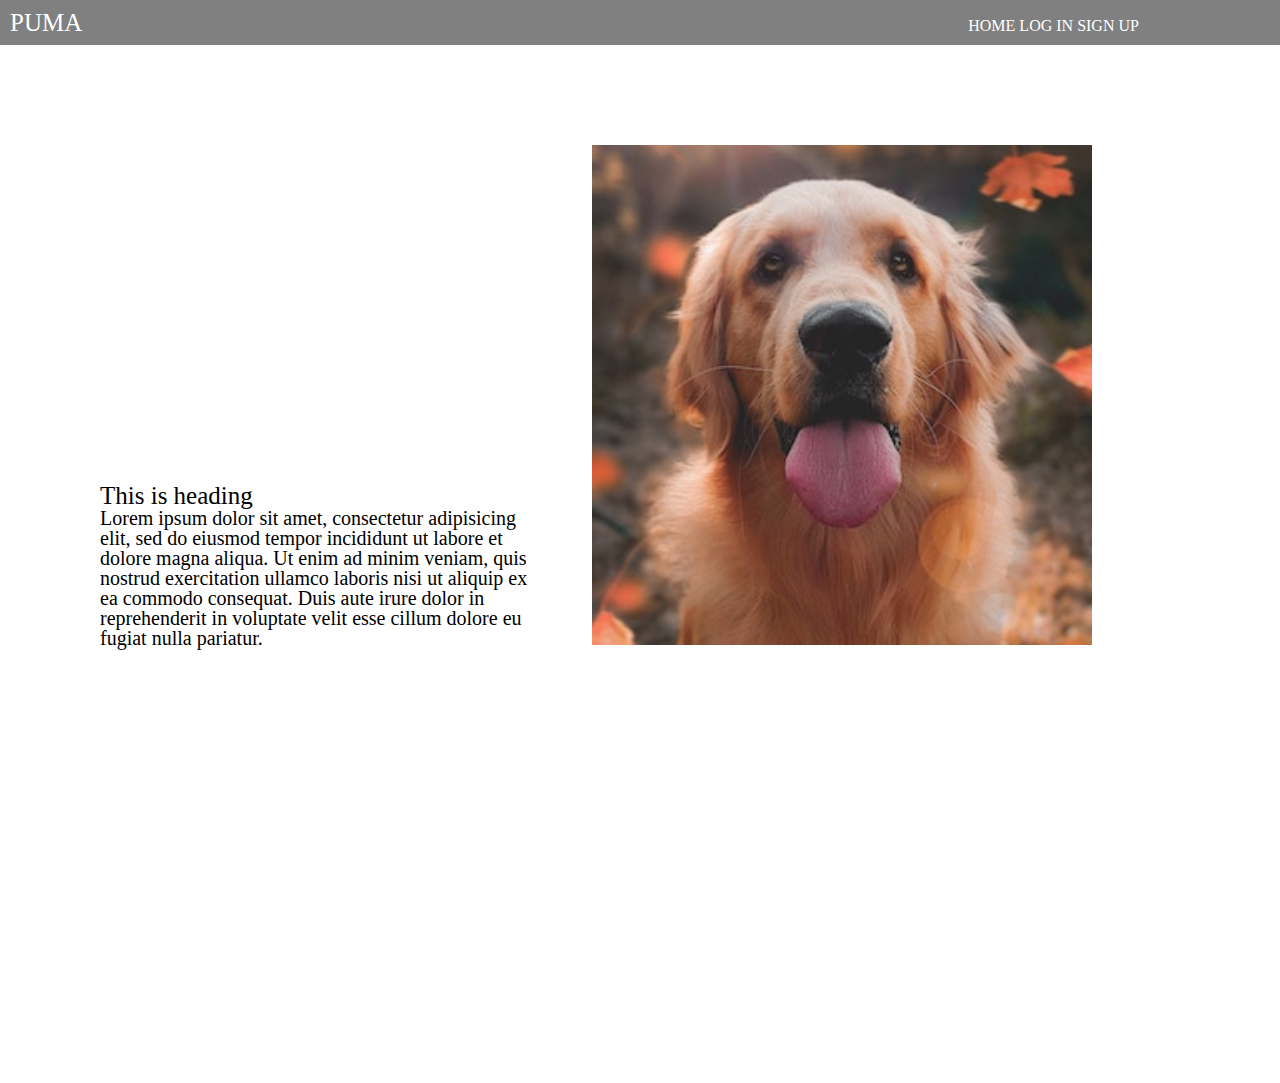
<file: block-BHaaax/index.html>
<!DOCTYPE html>
<html lang="en" dir="ltr">

<head>
  <meta charset="utf-8">
  <title>Brand</title>
  <link rel="stylesheet" href="styles.css">
</head>

<body>
  <header>
    <nav class="navbar">
      <div class="brand-name">
        <a class="a-tag" href="#">PUMA</a>
      </div>
        <div class="navs">
          <div class="home">
           <a class="a-tag" href="#">HOME</a>
          </div>
          <div class="login">
            <a class="a-tag" href="#">LOG IN</a>
          </div>
          <div class="signup">
            <a class="a-tag" href="#">SIGN UP</a>
          </div>
        </div>
    </nav>
  </header>
  <main class="article">
    <div class="article-content">
      <div class="content">
        <h1>This is heading</h1>
        <p>Lorem ipsum dolor sit amet, consectetur adipisicing elit, sed do eiusmod tempor incididunt ut labore et dolore magna aliqua. Ut enim ad minim veniam, quis nostrud exercitation ullamco laboris nisi ut aliquip ex ea commodo consequat. Duis aute irure dolor in reprehenderit in voluptate velit esse cillum dolore eu fugiat nulla pariatur. </p>
      </div>
      <div class="pic-column">
        <img src="dog-img.jpg" alt="dog-image" width="500px" height="500px">
      </div>
    </div>



  </main>
  <footer>

  </footer>
</body>

</html>




<!--
### Exercise 1

1. Create a simple page having a header, main content, and a footer.

2. Inside the header keep the brand name to the left and all the navigation to the right.

3. Inside the main content take an article section having two columns. In the first column put a heading and some introductory text of the article and in the second column take an image. -->
</file>
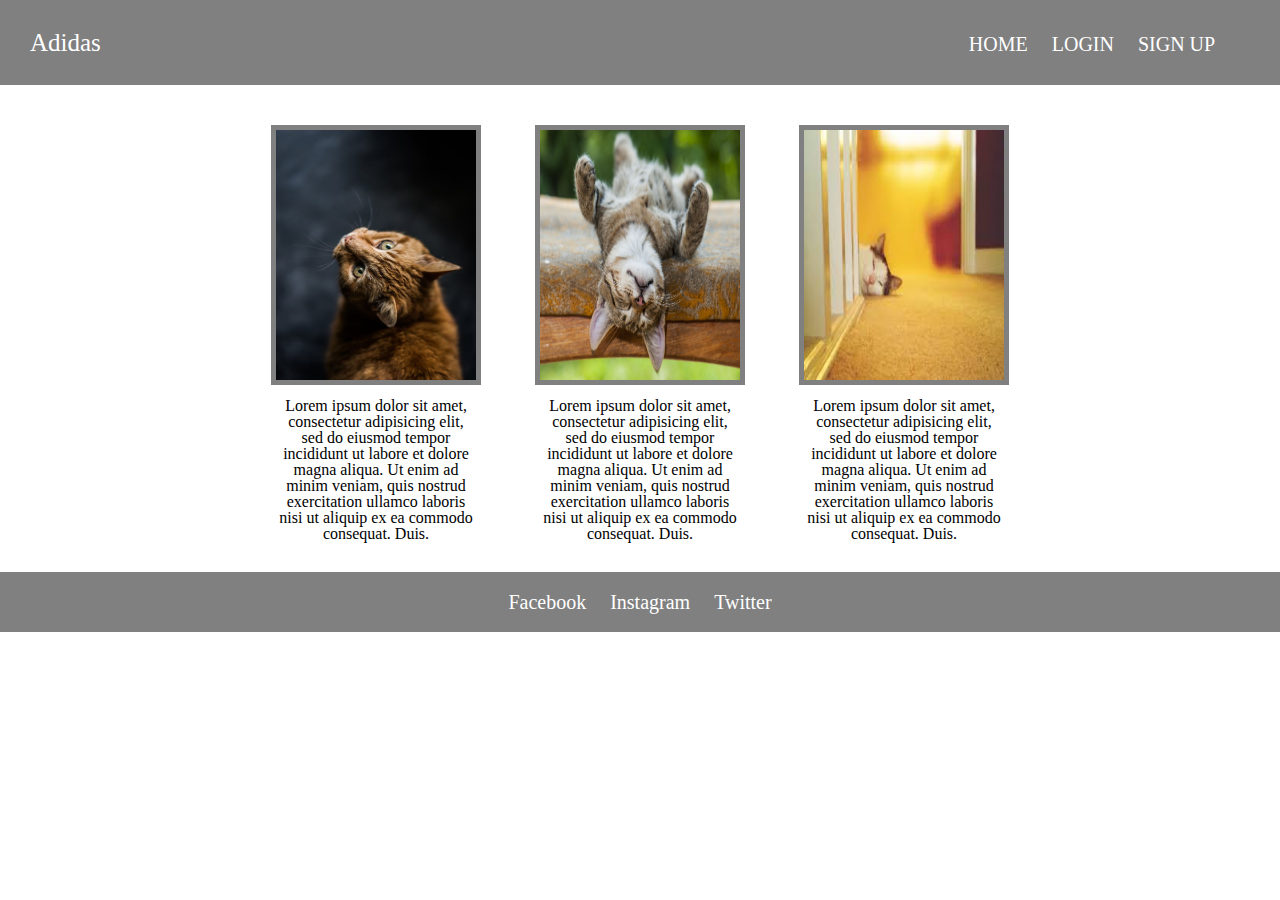
<file: block-BHaaba/index.html>
<!DOCTYPE html>
<html lang="eng" dir="ltr">

<head>
  <meta charset="utf-8">
  <title>Positioning content</title>
  <link rel="stylesheet" href="styles.css">
</head>

<body>
  <header>
    <nav class="navbar">
      <div class="brand">
        <a class="brand-name" href="#">Adidas</a>
      </div>
      <div class="navs">
        <span><a class="a-tag" href="#">HOME</a></span>
        <span><a class="a-tag" href="#">LOGIN</a></span>
        <span><a class="a-tag" href="#">SIGN UP</a></span>
      </div>
    </nav>
  </header>
  <main>
    <section>
      <div class="big-box">
        <div class="column 1">
          <img class="img" src="media/cat-image-1.jpeg" alt="cat image" width="200px" height="250px">
          <p>Lorem ipsum dolor sit amet, consectetur adipisicing elit, sed do eiusmod tempor incididunt ut labore et dolore magna aliqua. Ut enim ad minim veniam, quis nostrud exercitation ullamco laboris nisi ut aliquip ex ea commodo consequat.
            Duis.</p>
        </div>
        <div class="column 2">
          <img class="img" src="media/cat-image-2.jpeg" alt="cat image" width="200px" height="250px">
          <p>Lorem ipsum dolor sit amet, consectetur adipisicing elit, sed do eiusmod tempor incididunt ut labore et dolore magna aliqua. Ut enim ad minim veniam, quis nostrud exercitation ullamco laboris nisi ut aliquip ex ea commodo consequat.
            Duis.</p>
        </div>
        <div class="column 3">
          <img class="img" src="media/cat-image-3.jpeg" alt="cat image" width="200px" height="250px">
          <p>Lorem ipsum dolor sit amet, consectetur adipisicing elit, sed do eiusmod tempor incididunt ut labore et dolore magna aliqua. Ut enim ad minim veniam, quis nostrud exercitation ullamco laboris nisi ut aliquip ex ea commodo consequat.
            Duis.</p>
        </div>
      </div>
    </section>
  </main>
  <footer class="footer">
  <div class="">
    <a class="a-tag" href="#">Facebook</a>
    <a class="a-tag" href="#">Instagram</a>
    <a class="a-tag" href="#">Twitter</a>
  </div>

  </footer>

</body>

</html>



<!-- ### Exercise 2

1. Create a simple page having a header, main content, and a footer.

2. Inside the header keep the brand name to the left and all the navigation to the right.

3. Inside the main content crate three columns. In each column take one image and a paragraph below the image.
4. Using float is necessary. -->
</file>
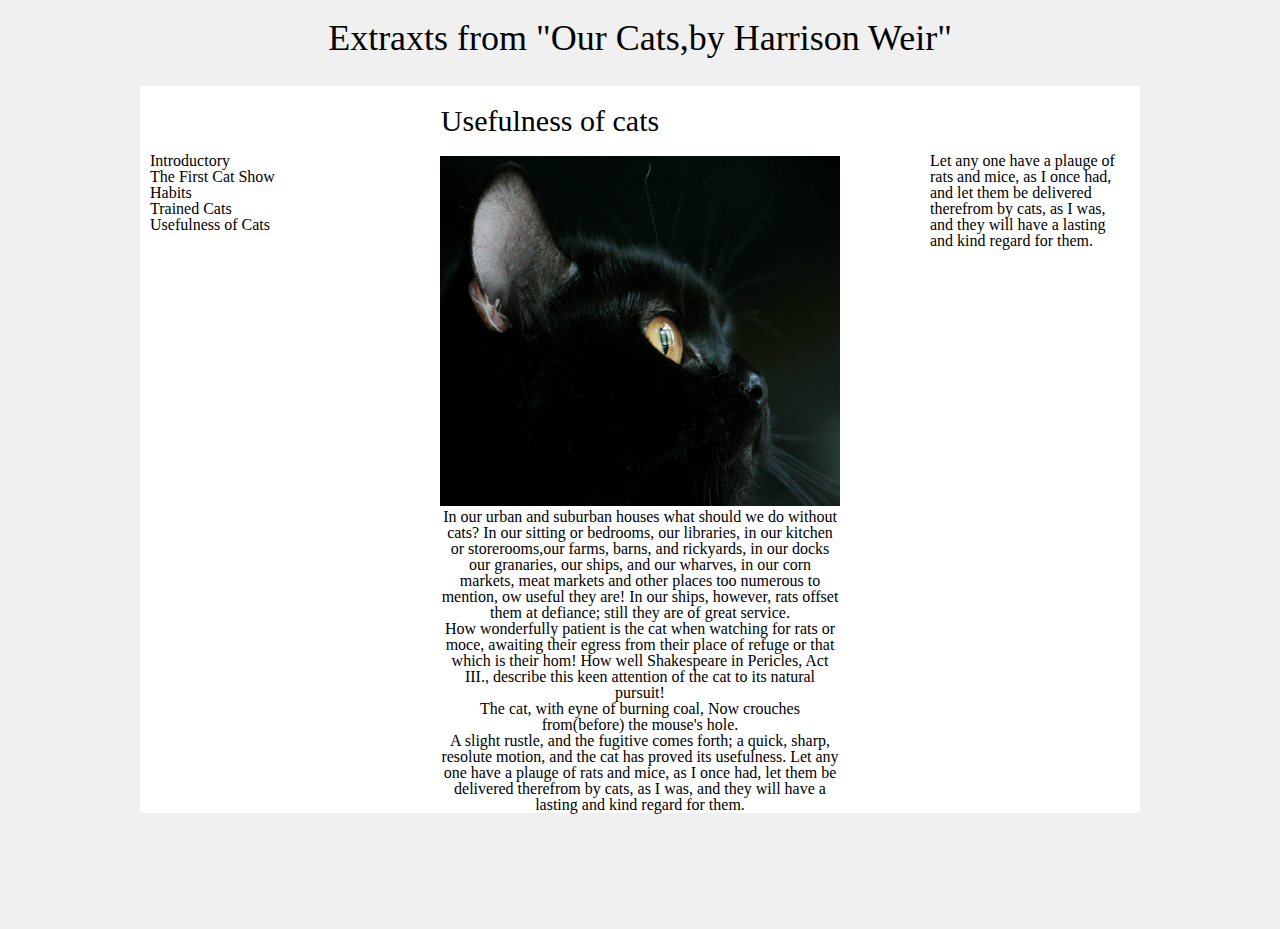
<file: block-BHaabd/index.html>
<!DOCTYPE html>
<html lang="en">
<head>
    <meta charset="UTF-8">
    <meta http-equiv="X-UA-Compatible" content="IE=edge">
    <meta name="viewport" content="width=device-width, initial-scale=1.0">
    <title>Content positioning Assignment 1</title>
    <link rel="stylesheet" href="styles.css">
</head>
<body>
    <header>
        <section class="header">
            <h1>Extraxts from "Our Cats,by Harrison Weir"</h1>
        </section>        
    </header>
    <main>
        <section>
            <div class="container clearfix ">
             <div class="article">        
                  <h2>Usefulness of cats</h2>
                    <img src="media/cat-img.jpg" alt="cat-image">
                    <p class="text">In our urban and suburban houses what should we do without cats? In our sitting or bedrooms, our libraries, in our kitchen or storerooms,our farms, barns, and rickyards, in our docks our granaries, our ships, and our wharves, in our corn markets, meat markets and other places too numerous to mention, ow useful they are! In our ships, however, rats offset them at defiance; still they are of great service.</p>
                    <p class="text">How wonderfully patient is the cat when watching for rats or moce, awaiting their egress from their place of refuge or that which is their hom! How well Shakespeare in Pericles, Act III., describe this keen attention of the cat to its natural pursuit!</p>
                    <p class="text">The cat, with eyne of burning coal, Now crouches from(before) the mouse's hole.</p>
                    <p class="text">A slight rustle, and the fugitive comes forth; a quick, sharp, resolute motion, and the cat has proved its usefulness. Let any one have a plauge of rats and mice, as I once had, let them be delivered therefrom by cats, as I was, and they will have a lasting and kind regard for them.</p>
                </div>
                <div class="aside right">
                     <p>Let any one have a plauge of rats and mice, as I once had, and let them be delivered therefrom by cats, as I was, and they will have a lasting and kind regard for them.</p>
                </div>
                <div class="aside left">
                    <a class="a-tag" href="">Introductory</a><br>
                    <a class="a-tag" href="">The First Cat Show</a><br>
                    <a class="a-tag" href="">Habits</a><br>
                    <a class="a-tag" href="">Trained Cats</a><br>
                    <a class="a-tag" href="">Usefulness of Cats</a><br>
                </div>
              
            </div>
        </section>

    </main>
    
</body>
</html>


<!-- 
### Create a page according to the layout shown below

![Positioning Content Exercise 1](https://raw.githubusercontent.com/suraj122/AC-STYLE-images/master/positioning-content/ex-1.png)

- Using CSS resets is necessary.
- Use semantic tags and keep the nesting and indentation proper. -->
</file>
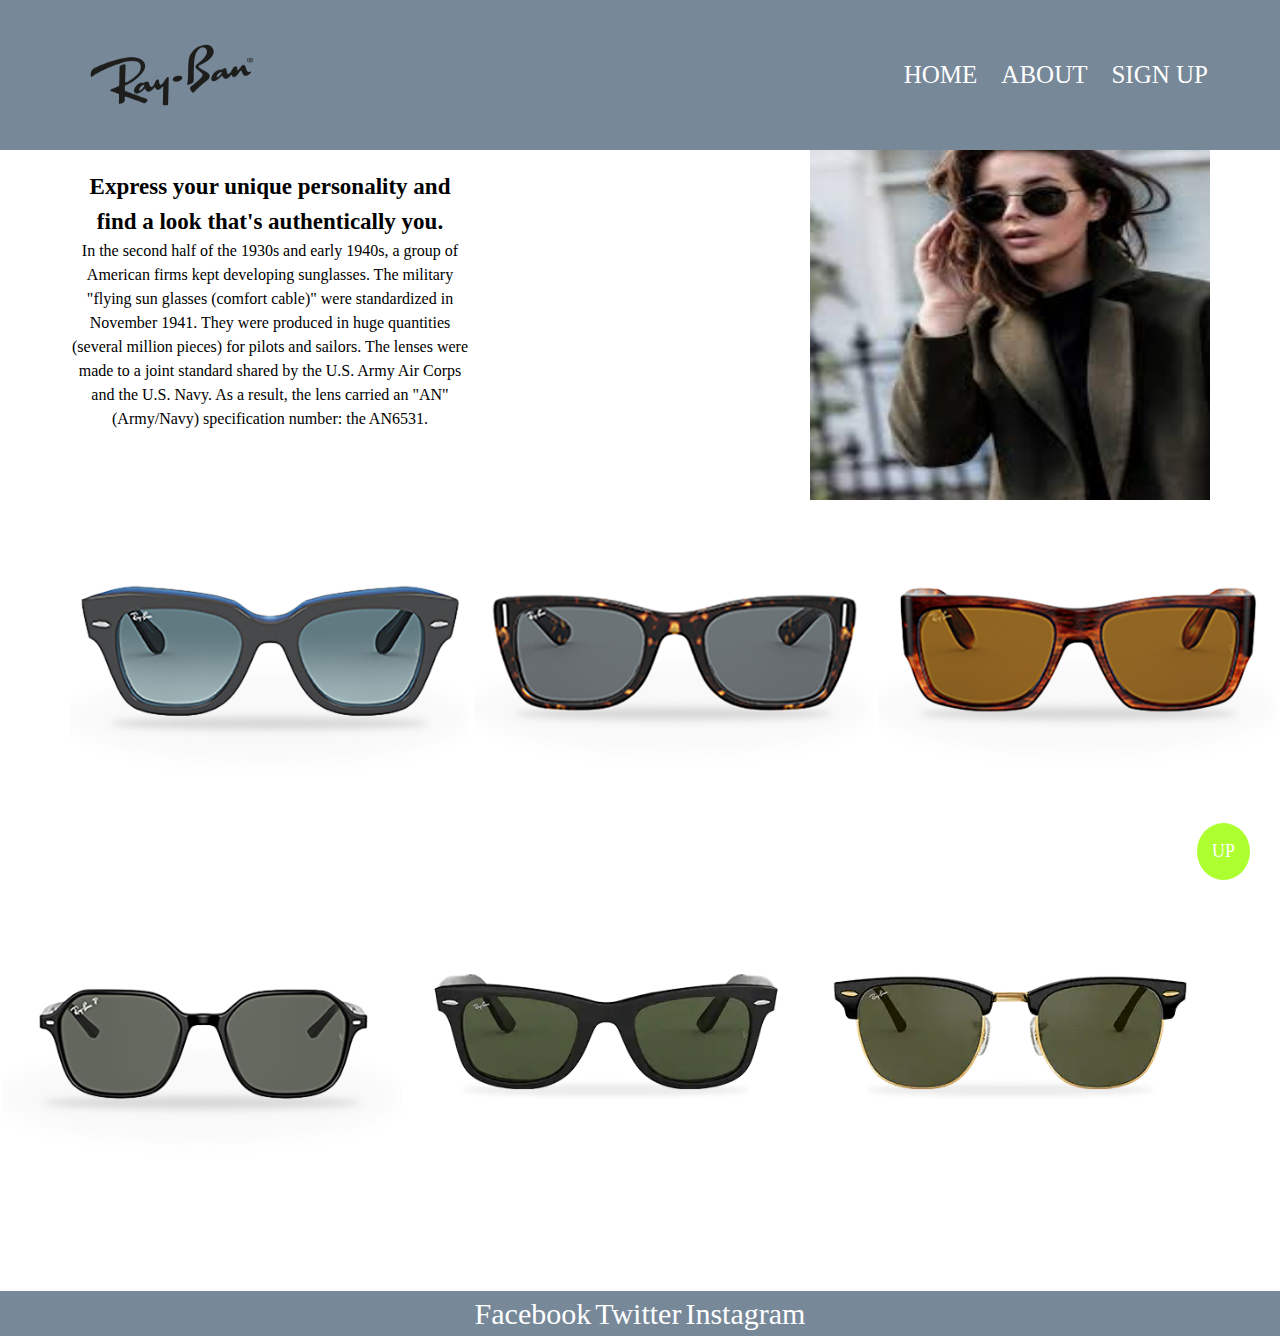
<file: block-BHaabg/index.html>
<!DOCTYPE html>
<html lang="en">
<head>
    <meta charset="UTF-8">
    <meta http-equiv="X-UA-Compatible" content="IE=edge">
    <meta name="viewport" content="width=device-width, initial-scale=1.0">
    <title>Galary layout</title>
    <link rel="stylesheet" href="styles.css">
</head>
<body>
    <header class="header">
      <div class="container clearfix">
          <a class="brand-tag" href=""> <img class="brand" src="media/ray-ban-logo.png" alt="brand logo"></a>
          <nav class="nav">
              <a href="">HOME</a>
              <a href="">ABOUT</a>
              <a href="">SIGN UP</a>
          </nav>
      </div>
    </header>
    <main class="main ">
        <div class="col a ">
            <h2>Express your unique personality and find a look that's authentically you.</h2>
            <p>In the second half of the 1930s and early 1940s, a group of American firms kept developing sunglasses. The military "flying sun glasses (comfort cable)" were standardized in November 1941. They were produced in huge quantities (several million pieces) for pilots and sailors. The lenses were made to a joint standard shared by the U.S. Army Air Corps and the U.S. Navy. As a result, the lens carried an "AN" (Army/Navy) specification number: the AN6531.</p>
        </div>
        <div class="col b clearfix">
            <img src="media/spec-img.jpg" alt="sunglass image">
        </div>
        <section class="row">
            <div class="row a">
                <span><img src="media/row-1-img.png" alt="sunglasses"></span>
                <span><img src="media/row-1-img2.png" alt="sunglasses"></span>
                <span><img src="media/row-1-img3.png" alt="sunglasses"></span>
            </div>
            <div class="row b">
                <span><img src="media/row-2 img.png" alt="sunglasses"></span>
                <span><img src="media/row-2 img2.png" alt="sunglasses"></span>
                <span><img src="media/row-2 img3.png" alt="sunglasses"></span>
            </div>
        </section>
    </main>
    <footer class="footer">
        <div class="footer-tags">
            <a class="tags" href="">Facebook</a>
            <a class="tags" href="">Twitter</a>
            <a class="tags" href="">Instagram</a>
        </div>
        <a class="button" href="brand logo">UP</a>

    </footer>
    
</body>
</html>




<!-- ### Exercise

1. Create a simple page having a header, main content, and a footer.

2. Inside the header keep the logo to the left and all the navigation to the right.

3. The header must be fixed at the top of the page.

4. Inside the main content take an article section having two columns. In the first column put a heading and some introductory text of the article and in the second column take an image.

5. After the article section, take a gallery section, in which there will be two rows and in both the row there will be three columns. Each column must have a different image.

6. After the gallery section footer will come.

7. Take a circular button at the right bottom corner of the page and keep its position fixed. The button should always take to the top of the page once clicked. -->
</file>
<file: block-BHaaax/styles.css>
/* http://meyerweb.com/eric/tools/css/reset/
   v2.0 | 20110126
   License: none (public domain)
*/

html, body, div, span, applet, object, iframe,
h1, h2, h3, h4, h5, h6, p, blockquote, pre,
a, abbr, acronym, address, big, cite, code,
del, dfn, em, img, ins, kbd, q, s, samp,
small, strike, strong, sub, sup, tt, var,
b, u, i, center,
dl, dt, dd, ol, ul, li,
fieldset, form, label, legend,
table, caption, tbody, tfoot, thead, tr, th, td,
article, aside, canvas, details, embed,
figure, figcaption, footer, header, hgroup,
menu, nav, output, ruby, section, summary,
time, mark, audio, video {
	margin: 0;
	padding: 0;
	border: 0;
	font-size: 100%;
	font: inherit;

}
/* HTML5 display-role reset for older browsers */
article, aside, details, figcaption, figure,
footer, header, hgroup, menu, nav, section {
	display: block;
}
body {
	line-height: 1;
}
ol, ul {
	list-style: none;
}
blockquote, q {
	quotes: none;
}
blockquote:before, blockquote:after,
q:before, q:after {
	content: '';
	content: none;
}
table {
	border-collapse: collapse;
	border-spacing: 0;
}

/*customized CSS*/
.navbar{
background-color: gray;
padding: 10px;

}
.brand-name{
  font-size: 25px;
  color: white;
  text-align: left;
  display: inline-block;
}

.navs{
    text-align: right;
    display: inline-block;
    padding-left: 70%;
}
.home{
  display: inline-block;
  color: white;
}
.login{
    display: inline-block;
    color: white;
}
.signup{
    display: inline-block;
    color: white;
}
.a-tag{
  text-decoration: none;
  color: white;
}
h1{
  font-size: 25px;
}
p{
  font-size: 20px;
}
.aticle{
  margin: 100px;
  display: inline-block;
  border-style: none;
}
.article-content{
  margin: 50px;
  display: inline-block;
  padding: 30px;
}
.content{
  width: 40%;
  height: 500px;
  display: inline-block;
  text-align: left;
  padding: 20px;
}
.pic-column{
  width: 40%;
  height: 500px;
  display: inline-block;
  padding: 20px;
}
</file>
<file: block-BHaaba/styles.css>
/* http://meyerweb.com/eric/tools/css/reset/
   v2.0 | 20110126
   License: none (public domain)
*/
html, body, div, span, applet, object, iframe,
h1, h2, h3, h4, h5, h6, p, blockquote, pre,
a, abbr, acronym, address, big, cite, code,
del, dfn, em, img, ins, kbd, q, s, samp,
small, strike, strong, sub, sup, tt, var,
b, u, i, center,
dl, dt, dd, ol, ul, li,
fieldset, form, label, legend,
table, caption, tbody, tfoot, thead, tr, th, td,
article, aside, canvas, details, embed,
figure, figcaption, footer, header, hgroup,
menu, nav, output, ruby, section, summary,
time, mark, audio, video {
  margin: 0;
  padding: 0;
  border: 0;
  font-size: 100%;
  font: inherit;
  vertical-align: baseline;
}

/* HTML5 display-role reset for older browsers */
article, aside, details, figcaption, figure,
footer, header, hgroup, menu, nav, section {
  display: block;
}

body {
  line-height: 1;
}

ol, ul {
  list-style: none;
}

blockquote, q {
  quotes: none;
}

blockquote:before, blockquote:after,
q:before, q:after {
  content: '';
  content: none;
}

table {
  border-collapse: collapse;
  border-spacing: 0;
}

/*Customized CSS*/
.brand-name {
  font-size: 25px;
  color: white;
  text-decoration: none;
}

.navbar {
  background-color: gray;
  padding: 30px;
}

.brand {
  display: inline-block;
}

.navs {
  display: inline-block;
  color: white;
  text-align: right;
  padding-left: 70%;
}

.a-tag {
  text-decoration: none;
  color: white;
  padding: 10px;
  font-size: 20px;
}
section{
  text-align: center;
}
.big-box{
  margin: 0 auto;

}
.img{
  border: 5px solid gray;
}
.column{
  padding: 20px;
    padding-top: 40px;
}
p{
  width: 200px;
  padding: 10px;
}
.column{
  display: inline-block;
}
.footer{
  background-color: gray;
  text-align: center;
  padding: 20px;
}
</file>
<file: block-BHaabd/styles.css>
/* http://meyerweb.com/eric/tools/css/reset/ 
   v2.0 | 20110126
   License: none (public domain)
*/

html, body, div, span, applet, object, iframe,
h1, h2, h3, h4, h5, h6, p, blockquote, pre,
a, abbr, acronym, address, big, cite, code,
del, dfn, em, img, ins, kbd, q, s, samp,
small, strike, strong, sub, sup, tt, var,
b, u, i, center,
dl, dt, dd, ol, ul, li,
fieldset, form, label, legend,
table, caption, tbody, tfoot, thead, tr, th, td,
article, aside, canvas, details, embed, 
figure, figcaption, footer, header, hgroup, 
menu, nav, output, ruby, section, summary,
time, mark, audio, video {
	margin: 0;
	padding: 0;
	border: 0;
	font-size: 100%;
	font: inherit;

}
/* HTML5 display-role reset for older browsers */
article, aside, details, figcaption, figure, 
footer, header, hgroup, menu, nav, section {
	display: block;
}
body {
	line-height: 1;
}
ol, ul {
	list-style: none;
}
blockquote, q {
	quotes: none;
}
blockquote:before, blockquote:after,
q:before, q:after {
	content: '';
	content: none;
}
table {
	border-collapse: collapse;
	border-spacing: 0;
}

/* Customized CSS */
body{
    background-color:hsl(0deg 0% 94%);
}
.header{
    text-align: center;
    margin: 0 auto;
    padding: 20px 0;
}
h1{
    font-size: 36px;
    
}
h2{
 font-size: 30px ;
 margin-right: 180px;
 padding: 20px 0;
}
.container{
    max-width: 1000px;
    margin: 10px auto;
    background-color: white;
    text-align: center;
    
}
.article{
    margin: 0 100px;
    box-sizing: border-box;
}
img {
    width: 400px;
    height: 350px;
}
.text{
    width: 400px;
    display: inline-block;
}
.a-tag{
    text-decoration: none;
    color: black;
    
}
.aside{
    width:200px ;
    text-align: left;
    padding: 10px;
    position: relative;
    bottom: 670px;
}
.right{
    float: right;

}
.left{
    float: left;
}
</file>
<file: block-BHaabg/styles.css>
/* http://meyerweb.com/eric/tools/css/reset/ 
   v2.0 | 20110126
   License: none (public domain)
*/

html, body, div, span, applet, object, iframe,
h1, h2, h3, h4, h5, h6, p, blockquote, pre,
a, abbr, acronym, address, big, cite, code,
del, dfn, em, img, ins, kbd, q, s, samp,
small, strike, strong, sub, sup, tt, var,
b, u, i, center,
dl, dt, dd, ol, ul, li,
fieldset, form, label, legend,
table, caption, tbody, tfoot, thead, tr, th, td,
article, aside, canvas, details, embed, 
figure, figcaption, footer, header, hgroup, 
menu, nav, output, ruby, section, summary,
time, mark, audio, video {
	margin: 0;
	padding: 0;
	border: 0;
	font-size: 100%;
	font: inherit;
	vertical-align: baseline;
}
/* HTML5 display-role reset for older browsers */
article, aside, details, figcaption, figure, 
footer, header, hgroup, menu, nav, section {
	display: block;
}
body {
	line-height: 1;
}
ol, ul {
	list-style: none;
}
blockquote, q {
	quotes: none;
}
blockquote:before, blockquote:after,
q:before, q:after {
	content: '';
	content: none;
}
table {
	border-collapse: collapse;
	border-spacing: 0;
}

/* Customized CSS */
/* Custom styles */
*,
*::before,
*::after{
    box-sizing: border-box;
}
body{
    line-height: 1.5;
    font-size: 16px;
    text-align: center;
}
.container{
    max-width: 1200px;
    margin: 0 auto;
    padding: 0 32px;
}
.clearfix::before, .clearfix::after{
    content: "";
    display: table;
}
.clearfix::after{
    clear: both;
}
/* Header */
.header{
    background-color:lightslategray;
    height: 150px;
    line-height: 150px;
    position: fixed;
    width: 100%;
    z-index: 1;
}

.brand{
    width: 200px;
    height: 150px;
}
.brand-tag{
    float: left;
}
.nav{
    float: right;
}
.nav a{
    font-size: 25px;
    color: white;
    text-decoration: none;
    margin-left: 20px;
}
/* main content */
h2{
    font-size: 23px;
    font-weight: bold;
}
main{
    display: inline-block;
}
.col{
    width: 400px;
    height: 400px;
    position: relative;
    top: 150px;
    margin: 20px 130px;
}
.a{
    float: left ;
}
.b{
    float: right;
}
img{
    width: 400px;
    height: 400px;
}
.row{
    display: inline-block;
}
.a{
    margin-left: 70px;;
}
.b{
    margin-right: 70px;
    margin-top: -50px;
}
span{
    margin: 20px auto;
    display: inline-block;
    
}
.footer{
    background-color:lightslategray ;
}
.tags{
    color: white;
    text-decoration: none;
    display: inline-block;
    margin: 0 auto;
    font-size: 30px;
    padding: 40px auto;
}
.button {
    display: inline-block; 
    position: fixed; 
    bottom: 20px; 
    right: 30px; 
    z-index: 50; 
    border: none; 
    background-color: greenyellow; 
    color: white; 
    padding: 15px; 
    border-radius: 50%; 
    font-size: 18px;
    text-decoration: none;
  }
</file>
